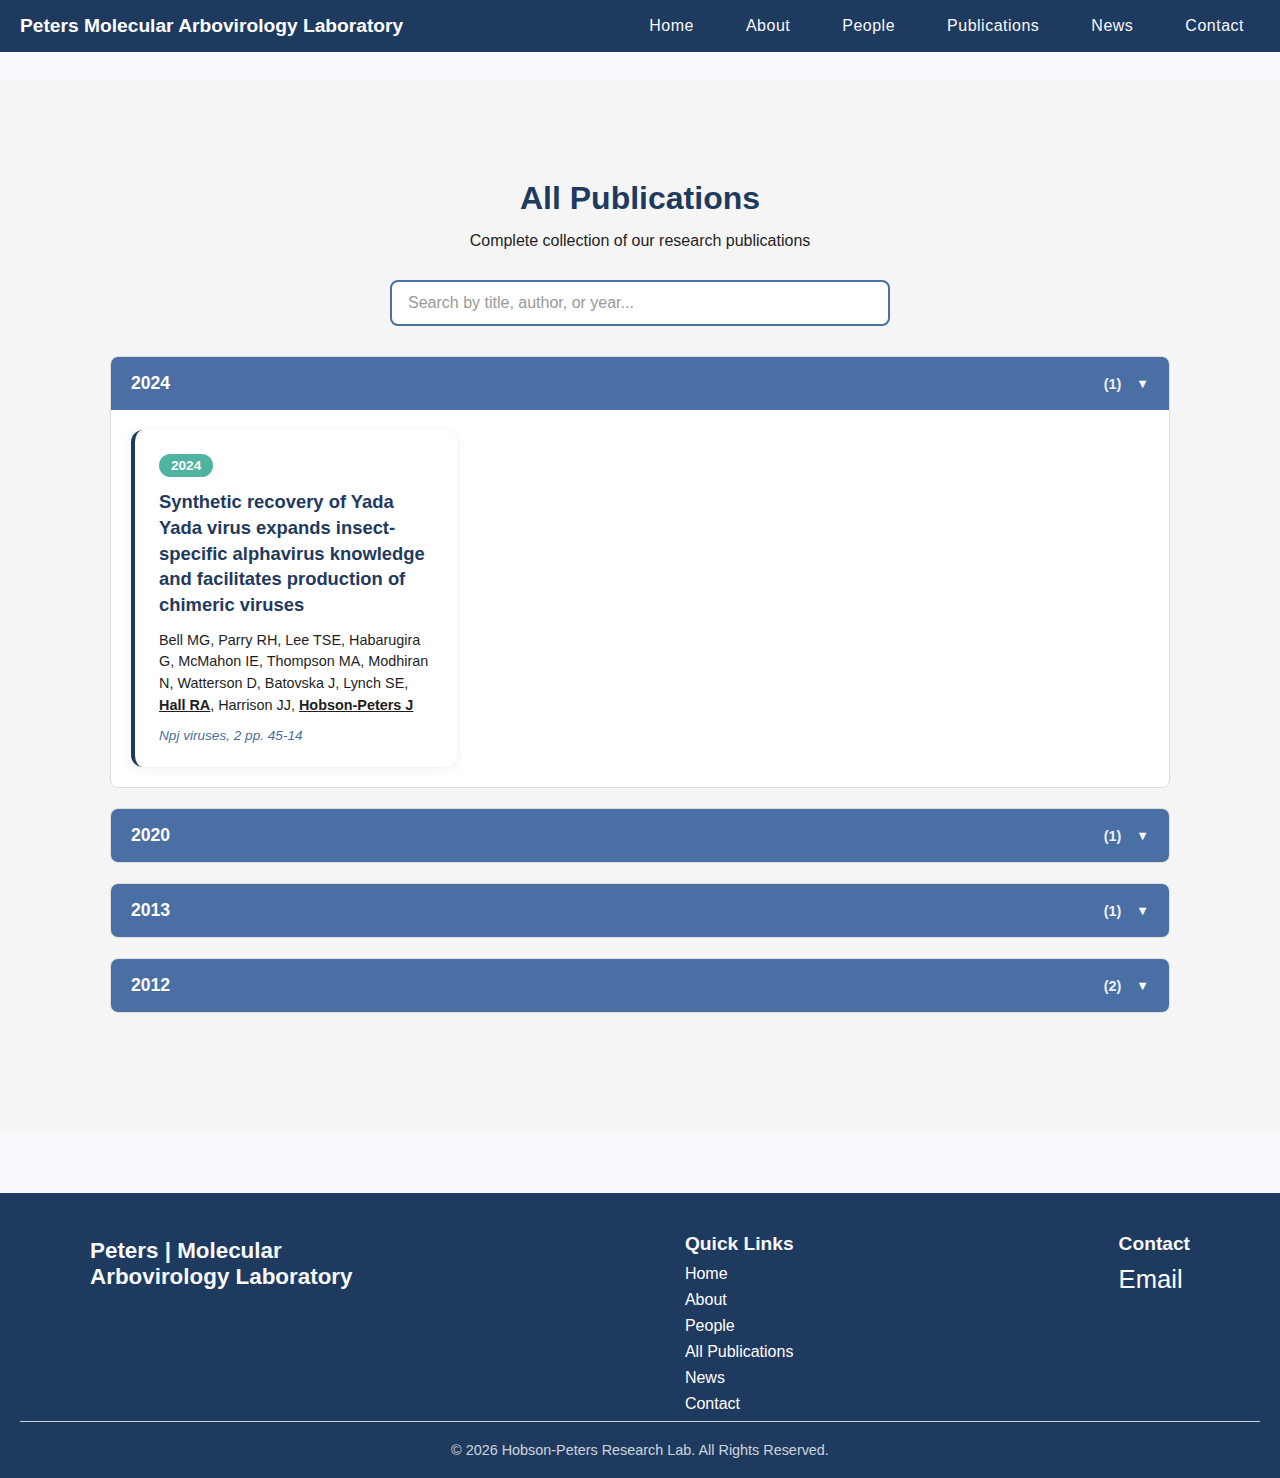
<file: publications.html>
<!DOCTYPE html>
<html lang="en">
<head>
        <meta charset="UTF-8">
        <meta name="google-site-verification" content="14rRodihpX_f2lxidqB9HSsyxkxnOy7YLKw-YCC3zoU" />
        <meta name="viewport" content="width=device-width, initial-scale=1.0">
        <title>All Publications | Peters Molecular Arbovirology Laboratory</title>
        <meta name="description" content="Complete collection of research publications from the Peters Molecular Arbovirology Laboratory, University of Queensland.">
        <meta name="keywords" content="Peters Lab, Publications, Research, University of Queensland, Arbovirology, Mosquito-borne Viruses, Jody Peters, Roy Hall">
        <meta name="author" content="Peters Molecular Arbovirology Laboratory">
        <link rel="canonical" href="https://peterslab-uq.github.io/Lab-Website/publications.html">
        <link rel="stylesheet" href="style.css">

        <!-- Open Graph / Facebook -->
        <meta property="og:type" content="website">
        <meta property="og:url" content="https://peterslab-uq.github.io/Lab-Website/publications.html">
        <meta property="og:title" content="All Publications | Peters Molecular Arbovirology Laboratory">
        <meta property="og:description" content="Complete collection of research publications from the Peters Molecular Arbovirology Laboratory, University of Queensland.">
        <meta property="og:image" content="https://peterslab-uq.github.io/Lab-Website/Images/Jody.jpg">
        <meta property="og:site_name" content="Peters Molecular Arbovirology Laboratory">

        <!-- Twitter -->
        <meta name="twitter:card" content="summary_large_image">
        <meta name="twitter:site" content="@PetersLabUQ">
        <meta name="twitter:title" content="All Publications | Peters Molecular Arbovirology Laboratory">
        <meta name="twitter:description" content="Complete collection of research publications from the Peters Molecular Arbovirology Laboratory, University of Queensland.">
        <meta name="twitter:image" content="https://peterslab-uq.github.io/Lab-Website/Images/Jody.jpg">

        <!-- Structured Data: Organization -->
        <script type="application/ld+json">
        {
            "@context": "https://schema.org",
            "@type": "ResearchOrganization",
            "name": "Peters Molecular Arbovirology Laboratory",
            "url": "https://peterslab-uq.github.io/Lab-Website/",
            "logo": "https://peterslab-uq.github.io/Lab-Website/Images/Jody.jpg",
            "description": "Research group at The University of Queensland specialising in molecular arbovirology, mosquito-borne virus discovery, and development of vaccines and diagnostics.",
            "sameAs": [
                "https://scholar.google.com/citations?user=tLGjItEAAAAJ&hl=en",
                "https://www.linkedin.com/in/jody-peters-hobson-peters-688676191/"
            ],
            "contactPoint": {
                "@type": "ContactPoint",
                "email": "j.hobsonpeters@uq.edu.au",
                "contactType": "Research Enquiries"
            },
            "address": {
                "@type": "PostalAddress",
                "addressLocality": "Brisbane",
                "addressRegion": "QLD",
                "addressCountry": "Australia"
            },
            "parentOrganization": {
                "@type": "Organization",
                "name": "The University of Queensland"
            }
        }
        </script>
</head>

<body>
    <!-- Navigation Bar --> 
<nav class="navbar">
    <div class="nav-left">
        <a href="index.html" class="logo" style="font-family: 'Segoe UI', Tahoma, Geneva, Verdana, sans-serif; text-decoration: none;">Peters Molecular Arbovirology Laboratory</a>
    </div>

    <!-- Hamburger button -->
    <button class="menu-toggle" id="menuToggle">
        <span></span>
        <span></span>
        <span></span>
    </button>

    <!-- Dropdown menu -->
    <ul class="nav-links" id="navLinks">
        <li><a href="index.html" class="nav-item">Home</a></li>
        <li><a href="index.html#about" class="nav-item">About</a></li>
        <li><a href="team.html" class="nav-item">People</a></li>
        <li><a href="publications.html" class="nav-item">Publications</a></li>
        <li><a href="announcements.html" class="nav-item">News</a></li>
        <li><a href="index.html#contact" class="nav-item">Contact</a></li>
    </ul>
</nav>

<!-- Publications Section -->
<section class="publications_section" id="publications">
    <div class="section_container">
        <h2 class="section_title" style="text-align: center; color: var(--primary);">All Publications</h2>
        <p style="text-align: center; margin-bottom: 30px; color: var(--text);">Complete collection of our research publications</p>
        
        <!-- Search Bar -->
        <div class="publications_search">
            <input 
                type="text" 
                id="pubSearch" 
                class="search_input" 
                placeholder="Search by title, author, or year..."
            >
        </div>

        <!-- Publications by Year -->
        <div id="publications-by-year" class="publications_by_year"></div>

        <script>
        let allPublications = [];

        fetch('references.json')
            .then(response => response.json())
            .then(entries => {
                allPublications = entries.sort((a, b) => (b.year || 0) - (a.year || 0));
                renderPublicationsByYear(allPublications);
                
                // Setup search functionality
                const searchInput = document.getElementById('pubSearch');
                searchInput.addEventListener('input', (e) => {
                    const query = e.target.value.toLowerCase();
                    const filtered = allPublications.filter(entry => {
                        const title = (entry.title || '').toLowerCase();
                        const author = (entry.author || '').toLowerCase();
                        const year = (entry.year || '').toLowerCase();
                        return title.includes(query) || author.includes(query) || year.includes(query);
                    });
                    renderPublicationsByYear(filtered);
                });
            })
            .catch(error => {
                document.getElementById('publications-by-year').innerHTML = 
                    '<p style="color: var(--text);">Error loading publications. Please ensure references.json exists.</p>';
            });

        function formatAuthors(authorStr) {
            if (!authorStr) return 'Unknown';
            const authors = authorStr.split(' and ').map(a => a.trim());
            return authors.map(a => {
                const parts = a.split(',').map(p => p.trim());
                if (parts.length < 2) {
                    // No comma format (e.g. "Jody Hobson-Peters")
                    return highlightPIs(a, a);
                }
                const lastName = parts[0];
                const firstNames = parts[1].split(/\s+/);
                const initials = firstNames.map(n => n.charAt(0).toUpperCase()).join('');
                return highlightPIs(`${lastName} ${initials}`, a);
            }).join(', ');
        }

        function highlightPIs(formatted, original) {
            if (original.match(/Hobson-Peters/)) {
                return `<strong><u>${formatted}</u></strong>`;
            }
            if (original.match(/^Hall,\s*Roy/) || original.match(/^Hall,\s*R[\.\s]/)) {
                return `<strong><u>${formatted}</u></strong>`;
            }
            return formatted;
        }

        function renderPublicationsByYear(entries) {
            const container = document.getElementById('publications-by-year');
            
            if (entries.length === 0) {
                container.innerHTML = '<p style="color: var(--text); text-align: center;">No publications found.</p>';
                return;
            }

            // Group publications by year
            const grouped = {};
            entries.forEach(entry => {
                const year = entry.year || 'N/A';
                if (!grouped[year]) {
                    grouped[year] = [];
                }
                grouped[year].push(entry);
            });

            // Create HTML for each year dropdown
            const years = Object.keys(grouped).sort((a, b) => b - a);
            container.innerHTML = years.map((year, index) => {
                const publications = grouped[year];
                return `
                    <div class="year-section">
                        <button class="year-dropdown" onclick="toggleYear(this)">
                            <span class="year-title">${year}</span>
                            <span class="year-count">(${publications.length})</span>
                            <span class="year-toggle">▼</span>
                        </button>
                        <div class="year-content" style="display: ${index === 0 ? 'block' : 'none'};">
                            <div class="publications-grid">
                                ${publications.map(entry => `
                                    <div class="publication_card">
                                        <div class="pub_year">${entry.year || 'N/A'}</div>
                                        <div class="pub_title">${entry.title || 'Untitled'}</div>
                                        <div class="pub_authors">${formatAuthors(entry.author)}</div>
                                        <div class="pub_journal">
                                            ${entry.journal || ''}${entry.journal && entry.volume ? ', ' : ''}${entry.volume || ''}
                                            ${entry.pages ? ` pp. ${entry.pages}` : ''}
                                        </div>
                                        ${entry.doi ? `<div class="pub_doi"><a href="https://doi.org/${entry.doi}" target="_blank">DOI: ${entry.doi}</a></div>` : ''}
                                    </div>
                                `).join('')}
                            </div>
                        </div>
                    </div>
                `;
            }).join('');
        }

        function toggleYear(button) {
            const content = button.nextElementSibling;
            const toggle = button.querySelector('.year-toggle');
            const isVisible = content.style.display === 'block';
            
            content.style.display = isVisible ? 'none' : 'block';
            toggle.style.transform = isVisible ? 'rotate(0deg)' : 'rotate(180deg)';
        }
    </script>
    </div>
</section>

<!-- Footer -->
<footer class="footer">
    <div class="footer_container">
        <!-- Left side: Name -->
        <div class="footer_section footer_brand">
            <h3 class="footer_title">Peters | Molecular Arbovirology Laboratory</h3>
        </div>
        <!-- Middle: Quick Links -->
        <div class="footer_section">
            <h4>Quick Links</h4>
            <ul class="footer_links">
                <li><a href="index.html">Home</a></li>
                <li><a href="index.html#about">About</a></li>
                <li><a href="team.html">People</a></li>
                <li><a href="publications.html">All Publications</a></li>
                <li><a href="announcements.html">News</a></li>
                <li><a href="index.html#contact">Contact</a></li>
            </ul>
        </div>
        <!-- Right: Contact -->
        <div class="footer_section">
            <h4>Contact</h4>
            <div class="footer_socials">
                <a href="mailto:peterslabwebsite@gmail.com" class="social_icon">Email</a>
                <!-- Add more contact/social links as needed -->
            </div>
        </div>
    </div>
    <!-- Bottom Bar -->
    <div class="footer_bottom">
        © 2026 Hobson-Peters Research Lab. All Rights Reserved.
    </div>
</footer>

<script src="script.js"></script>
</body>
</html>
</file>
<file: style.css>
:root {
    --primary: #1F3A5F;
    --secondary: #4A6FA5;
    --accent: #4FB3A2;
    --text: #1E1E1E;
    --background: #F7F9FC;
}

* {
    margin: 0;
    padding: 0;
    box-sizing: border-box;
}

body {
    font-family: 'Segoe UI', Tahoma, Geneva, Verdana, sans-serif;
    background-color: var(--background);
    color: var(--text);
    padding-top: 80px; /* roughly navbar height */
}

/* Navigation Bar Styling */
.navbar {
    background-color: var(--primary);
    overflow: hidden;
    display: flex;
    justify-content: space-between;
    align-items: center;
    padding: 15px 20px;
    color: var(--background);
    position: fixed;    /* stick to top */
    top: 0;
    left: 0;
    width: 100%;
    z-index: 1000;      /* stay above content */
    /* Always visible */
    opacity: 1;
    transform: none;
    transition: none;
}
.navbar.visible {
    /* No effect needed, navbar is always visible */
}



.nav-links {
    list-style: none;
    display: flex;
    margin: 0;
    padding: 0;
}

.nav-links li {
    margin-left: 20px;
}

.nav-item {
    color: var(--background);
    text-decoration: none;
    padding: 14px 16px;
    font-weight: 500;
    letter-spacing: 0.5px;
    transition: color 0.2s, background 0.2s;
}

.nav-item:hover {
    background-color: var(--secondary);
    color: var(--background);
    border-radius: 4px;
}

.navbar {
    opacity: 0;
    transform: translateY(-20px);
    transition: 0.6s ease;
}

.navbar.visible {
    opacity: 1;
    transform: translateY(0);
}


/* Hamburger button – hidden on desktop */
/* Hamburger hidden on desktop */
.menu-toggle {
    display: none;
    background: none;
    border: none;
    cursor: pointer;
    padding: 8px;
    flex-direction: column;
    gap: 4px;
}

.menu-toggle span {
    width: 24px;
    height: 3px;
    background-color: var(--background);
    border-radius: 999px;
    transition: 0.3s ease;
}

/* Open = X icon */
.menu-toggle.active span:nth-child(1) {
    transform: translateY(6px) rotate(45deg);
}
.menu-toggle.active span:nth-child(2) {
    opacity: 0;
}
.menu-toggle.active span:nth-child(3) {
    transform: translateY(-6px) rotate(-45deg);
}

/* Mobile dropdown */
@media (max-width: 768px) {
    .menu-toggle {
        display: flex;
    }

    .nav-links {
        position: absolute;
        top: 70px;
        right: 0;
        width: 100%;
        background: var(--secondary);
        flex-direction: column;

        max-height: 0;
        overflow: hidden;
        opacity: 0;
        pointer-events: none;

        transition: 0.3s ease;
    }

    .nav-links.show {
        max-height: 500px;
        opacity: 1;
        pointer-events: auto;
    }

    .nav-links li {
        padding: 12px 0;
        text-align: center;
    }
}



/* Mobile styles */
@media (max-width: 768px) {
    .navbar {
        padding: 10px 16px;
    }

    .nav-links {
        position: absolute;
        top: 60px;              /* just below navbar */
        right: 0;
        background-color: var(--secondary);
        flex-direction: column;
        width: 100%;

        max-height: 0;
        overflow: hidden;
        opacity: 0;
        pointer-events: none;
        transform: translateY(-10px);
        transition: max-height 0.3s ease, opacity 0.3s ease, transform 0.3s ease;
    }

    .nav-links li {
        margin: 10px 0;
        text-align: center;
    }

    /* Animated dropdown when .show is added */
    .nav-links.show {
        max-height: 500px;      /* enough space for all links */
        opacity: 1;
        pointer-events: auto;
        transform: translateY(0);
    }

    .menu-toggle {
        display: flex;          /* show hamburger on mobile */
    }
}


.logo {
    font-size: 1.2rem;
    font-weight: bold;
    color: white;
    text-decoration: none;
}

.logo-img {
    height: 50px;
    width: auto;
    margin-right: 20px;
}

.nav-left {
    display: flex;
    align-items: center;
}


.logo {
    font-size: 1.2rem;
    font-weight: bold;
    color: white;
}

.logo-img {
    height: 50px;
    width: auto;
    margin-right: 20px;
}

.nav-left {
    display: flex;
    align-items: center;
}

/* Hero Section */
.hero_section {
    background: linear-gradient(rgba(31, 58, 95, 0.6), rgba(31, 58, 95, 0.6)), url('Images/Group.jpg') center/cover no-repeat;
    padding: 120px 0;
    color: white;
}

.section_container {
    max-width: 1000px;
    margin: auto;
    padding: 20px;
}

.hero_container {
    display: flex;
    flex-direction: column;
    align-items: flex-start;
    gap: 20px;
}

.text_section h2 {
    font-size: 2.2rem;
    margin-bottom: 10px;
}

.text_section h3 {
    font-size: 1.5rem;
    margin-bottom: 10px;
}

.text_section p {
    font-size: 1rem;
    max-width: 600px;
    line-height: 1.5;
}

/* Buttons */
.hero_section_button {
    display: flex;
    gap: 15px;
}

.button {
    background-color: var(--accent);
    color: var(--text);
    padding: 12px 24px;
    border: none;
    border-radius: 6px;
    font-size: 1rem;
    font-weight: bold;
    cursor: pointer;
    transition: 0.25s;
}

.button:hover {
    background-color: var(--primary);
    color: var(--background);
}
/* Research Section */
.research_section {
    padding: 60px 20px;
    background-color: #F5F5F5;
    color: var(--text);
}

.publications_section {
    padding: 60px 20px;
    background-color: #F5F5F5;
    color: var(--text);
}

/* Text Colour */
.section_container {
    padding: 40px 20px;
    color: #ffffff;
}

/* Box colour */
.about_container {
    max-width: 900px;
    margin: 0 auto;
    background-color: rgba(0, 0, 0, 0.2);
    padding: 20px 25px;
    border-radius: 8px;
}

.text_section {
    font-size: 1.8rem;
    font-weight: bold;
    margin-bottom: 15px;
}

/* About Section */
.about_us {
    padding: 0;
    color: var(--text);
    background-color: #EBEBEB;
}

.about_layout {
    display: grid;
    grid-template-columns: 1fr 1.2fr;
    min-height: 500px;
}

.about_image_side {
    background-color: transparent;
    display: flex;
    align-items: center;
    justify-content: center;
    overflow: visible;
    min-height: 500px;
    padding: 40px;
    position: relative;
}

.about_image_side iframe {
    width: 100%;
    max-width: 560px;
    aspect-ratio: 16 / 9;
    border-radius: 8px;
    position: relative;
    z-index: 2;
    box-shadow: 15px 15px 0px #D138BF;
}

.about_text_side {
    padding: 60px 60px;
    display: flex;
    flex-direction: column;
    justify-content: center;
    background-color: #f5f5f5;
    background-image: url("Images/AV.png");
    background-size: cover;
    background-position: center;
    background-repeat: no-repeat;
}

.about_label {
    color: #D138BF;
    font-size: 1.1rem;
    font-weight: 700;
    letter-spacing: 3px;
    text-transform: uppercase;
    margin-bottom: 15px;
}

.section_stripe {
    font-size: 1.2rem;
    letter-spacing: -1px;
    color: var(--primary);
    margin: 15px 0;
    font-weight: 300;
    user-select: none;
}

.about_heading {
    font-size: 2.5rem;
    font-weight: 900;
    color: #1a1a1a;
    line-height: 1.2;
    margin: 10px 0 25px 0;
    text-transform: uppercase;
}

.about_body {
    font-size: 1rem;
    line-height: 1.8;
    color: #444;
    margin-bottom: 15px;
}

/* About section responsive */
@media (max-width: 768px) {
    .about_layout {
        grid-template-columns: 1fr;
    }
    
    .about_image_side {
        min-height: 300px;
    }
    
    .about_text_side {
        padding: 40px 20px;
    }
    
    .about_heading {
        font-size: 1.6rem;
    }
}

.section_container {
    max-width: 1100px;
    margin: 0 auto;
}

.about_container {
    display: flex;
    align-items: center;
    gap: 40px;
    flex-wrap: wrap;           /* so it stacks nicely on small screens */
    margin-bottom: 60px;
}

.text_section {
    flex: 1 1 300px;
}

.section_title {
    font-size: 2rem;
    margin-bottom: 15px;
}

.text_section p {
    line-height: 1.6;
}

/* Right-side image */
.image_section {
    flex: 1 1 450px;
    display: flex;
    justify-content: center;
}

.about_img {
    max-width: 450px;
    width: 100%;
    border-radius: 12px;
}

/* Values Grid */
.values_grid {
    display: grid;
    grid-template-columns: repeat(auto-fit, minmax(220px, 1fr));
    gap: 30px;
    margin-top: 40px;
}

/* Values card wrapper for 3D flip perspective */
.values_card_wrapper {
    perspective: 1000px;
    cursor: pointer;
    height: 220px;
}

/* Individual values card with 3D flip */
.values_card {
    width: 100%;
    height: 100%;
    position: relative;
    transition: transform 0.6s cubic-bezier(0.68, -0.55, 0.265, 1.55);
    transform-style: preserve-3d;
}

.values_card_wrapper.flipped .values_card {
    transform: rotateY(180deg);
}

/* Front of values card */
.values_card_front {
    background: linear-gradient(135deg, var(--secondary) 0%, var(--secondary) 100%);
    border: 2px solid rgba(224, 216, 255, 0.4);
    padding: 30px 20px;
    border-radius: 12px;
    width: 100%;
    height: 100%;
    display: flex;
    flex-direction: column;
    justify-content: center;
    align-items: center;
    text-align: center;
    backface-visibility: hidden;
    transition: 0.3s;
    position: absolute;
    top: 0;
    left: 0;
    box-shadow: 0 2px 8px rgba(0, 0, 0, 0.1);
}

.values_card_front h3 {
    font-size: 1.4rem;
    font-weight: bold;
    color: var(--background);
}

.values_card_wrapper:hover .values_card_front {
    background: linear-gradient(135deg, var(--primary) 0%, var(--primary) 100%);
    border-color: rgba(224, 216, 255, 0.6);
    box-shadow: 0 8px 16px rgba(0, 0, 0, 0.15);
    transform: translateY(-5px);
}

/* Back of values card */
.values_card_back {
    background: linear-gradient(135deg, var(--primary) 0%, var(--secondary) 100%);
    border: 2px solid rgba(224, 216, 255, 0.3);
    padding: 30px 20px;
    border-radius: 12px;
    width: 100%;
    height: 100%;
    display: flex;
    flex-direction: column;
    justify-content: center;
    align-items: center;
    text-align: center;
    backface-visibility: hidden;
    transform: rotateY(180deg);
    position: absolute;
    top: 0;
    left: 0;
}

.values_card_back p {
    font-size: 0.95rem;
    line-height: 1.5;
    color: var(--background);
}

/* Research Section */
.research_section {
    padding: 60px 40px;
    color: var(--text);
    background-color: #F7F9FC;
}

.research_section_heading {
    text-align: center;
    font-size: 2.5rem;
    font-weight: 900;
    color: #57A773;
    text-transform: uppercase;
    margin-bottom: 50px;
    letter-spacing: 2px;
}

.research_grid {
    display: grid;
    grid-template-columns: repeat(3, 1fr);
    gap: 30px;
    max-width: 1200px;
    margin: 0 auto;
    width: 100%;
}

.research_card {
    background-color: #fff;
    padding: 40px 30px;
    border-radius: 4px;
    border-left: none;
    box-shadow: none;
    display: flex;
    flex-direction: column;
    align-items: center;
    text-align: center;
    transition: transform 0.2s ease;
}

.research_card:hover {
    transform: translateY(-5px);
}

.research_card h3 {
    color: #1a1a1a;
    margin-bottom: 10px;
    font-size: 1.4rem;
    font-weight: 800;
    text-align: center;
}

.research_card .section_stripe {
    margin: 5px 0 15px 0;
}

.research_card_intro {
    font-size: 0.95rem;
    line-height: 1.6;
    color: #333;
    font-weight: 600;
    margin-bottom: 15px;
    text-align: center;
}

.research_divider {
    width: 60px;
    border: none;
    border-top: 2px solid #ccc;
    margin: 10px auto 15px;
}

.research_card_body {
    font-size: 0.9rem;
    line-height: 1.7;
    color: #555;
    text-align: center;
}

.research_card p {
    line-height: 1.6;
    color: #555;
    text-align: center;
    font-size: 0.9rem;
}

.research_card_image {
    width: 100%;
    height: auto;
    object-fit: contain;
    border-radius: 8px;
    margin-bottom: 20px;
    border: none;
}

.aedes_image {
    max-width: 100%;
    max-height: 200px;
    margin-left: auto;
    margin-right: auto;
    display: block;
}

.attribution {
    font-size: 0.65rem;
    color: #999;
    margin-bottom: 10px;
    margin-top: -10px;
    line-height: 1.3;
}

.attribution a {
    color: var(--primary);
    text-decoration: none;
}

.attribution a:hover {
    text-decoration: underline;
}

.research_card:nth-child(3) .research_card_image {
    width: 100%;
    display: block;
    margin-left: auto;
    margin-right: auto;
}

/* Research Section - Responsive Styles */

/* Large screens - ensure proper spacing */
@media (min-width: 1400px) {
    .research_grid {
        max-width: 1400px;
        gap: 40px;
    }
    
    .research_section {
        padding: 80px 60px;
    }
    
    .research_section_heading {
        font-size: 3rem;
        margin-bottom: 60px;
    }
}

/* Tablet View - 2 columns */
@media (max-width: 1024px) and (min-width: 769px) {
    .research_grid {
        grid-template-columns: repeat(2, 1fr) !important;
        gap: 25px;
        padding: 0 20px;
    }
    
    .research_section {
        padding: 50px 30px;
    }
    
    .research_section_heading {
        font-size: 2.2rem;
        margin-bottom: 40px;
    }
    
    .research_card {
        padding: 30px 25px;
    }
    
    .research_card h3 {
        font-size: 1.3rem;
    }
}

/* Mobile View - 1 column */
@media (max-width: 768px) {
    .research_grid {
        grid-template-columns: 1fr !important;
        gap: 20px;
        padding: 0 10px;
    }
    
    .research_section {
        padding: 40px 15px;
    }
    
    .research_section_heading {
        font-size: 1.6rem;
        margin-bottom: 30px;
        letter-spacing: 1px;
    }
    
    .research_card {
        padding: 30px 20px;
    }
    
    .research_card h3 {
        font-size: 1.2rem;
    }
    
    .research_card_intro {
        font-size: 0.9rem;
    }
    
    .research_card_body {
        font-size: 0.85rem;
    }
    
    .research_card_image {
        margin-bottom: 15px;
    }
}

/* Small Mobile View - Extra adjustments for very small screens */
@media (max-width: 480px) {
    .research_section {
        padding: 30px 10px;
    }
    
    .research_section_heading {
        font-size: 1.4rem;
        margin-bottom: 25px;
    }
    
    .research_card {
        padding: 25px 15px;
    }
    
    .research_card h3 {
        font-size: 1.1rem;
    }
    
    .research_card_intro {
        font-size: 0.85rem;
    }
    
    .research_card_body {
        font-size: 0.8rem;
        line-height: 1.6;
    }
}


/* ISVac Platform Section */
.isvac_section {
    padding: 0;
    background-color: #EBEBEB;
}

.isvac_layout {
    display: grid;
    grid-template-columns: 1.2fr 1fr;
    min-height: 560px;
}

.isvac_text_side {
    padding: 60px 60px;
    display: flex;
    flex-direction: column;
    justify-content: center;
    background-color: #EBEBEB;
}

.isvac_label {
    color: #F87060;
    font-size: 1.1rem;
    font-weight: 700;
    letter-spacing: 3px;
    text-transform: uppercase;
    margin-bottom: 15px;
}

.isvac_heading {
    font-size: 2.5rem;
    font-weight: 900;
    color: #1a1a1a;
    line-height: 1.2;
    margin: 10px 0 25px 0;
    text-transform: uppercase;
}

.isvac_body {
    font-size: 1rem;
    line-height: 1.8;
    color: #555;
    margin-bottom: 15px;
}

.isvac_image_side {
    background-color: transparent;
    display: flex;
    align-items: center;
    justify-content: center;
    overflow: visible;
    min-height: 500px;
    padding: 40px;
    position: relative;
}

.isvac_image_side iframe {
    width: 100%;
    max-width: 480px;
    aspect-ratio: 16 / 9;
    height: auto;
    border-radius: 8px;
    position: relative;
    z-index: 2;
    box-shadow: 15px 15px 0px #F87060;
}

.isvac_diagram {
    display: flex;
    justify-content: center;
    max-width: 600px;
    margin: 0 auto;
    padding: 0 20px 60px;
}

.isvac_img_wrapper {
    text-align: center;
    margin: 20px 0;
}

.isvac_img {
    max-width: 55%;
    height: auto;
    border-radius: 12px;
    box-shadow: 0 4px 12px rgba(0, 0, 0, 0.1);
}

@media (max-width: 768px) {
    .isvac_layout {
        grid-template-columns: 1fr;
    }
    
    .isvac_image_side {
        min-height: 300px;
    }
    
    .isvac_text_side {
        padding: 40px 20px;
    }
    
    .isvac_heading {
        font-size: 1.6rem;
    }
}

/* Mozzie mAbs Section */
.mozzie_mabs_section {
    padding: 0;
    background-color: #F7F9FC;
}

.mozzie_layout {
    display: grid;
    grid-template-columns: 1fr 1.2fr;
    min-height: 500px;
}

.mozzie_image_side {
    background-color: transparent;
    display: flex;
    flex-direction: column;
    align-items: center;
    justify-content: center;
    overflow: visible;
    min-height: 500px;
    padding: 40px;
    position: relative;
    gap: 25px;
}

.mozzie_image_side .mozzie_img {
    max-width: 300px;
    width: 100%;
    border-radius: 12px;
    box-shadow: 15px 15px 0px #0091AD;
    position: relative;
    z-index: 2;
}

.mozzie_text_side {
    padding: 60px 60px;
    display: flex;
    flex-direction: column;
    justify-content: center;
    background-color: #F7F9FC;
}

.mozzie_label {
    color: #0091AD;
    font-size: 1.1rem;
    font-weight: 700;
    letter-spacing: 3px;
    text-transform: uppercase;
    margin-bottom: 15px;
}

.mozzie_heading {
    font-size: 2.5rem;
    font-weight: 900;
    color: #1a1a1a;
    line-height: 1.2;
    margin: 10px 0 25px 0;
    text-transform: uppercase;
}

.mozzie_body {
    font-size: 1rem;
    line-height: 1.8;
    color: #555;
    margin-bottom: 15px;
}

.mozzie_button {
    margin-top: 10px;
}

.mozzie_button .button {
    background-color: var(--primary);
    color: var(--background);
    padding: 12px 28px;
    text-decoration: none;
    border-radius: 8px;
    display: inline-block;
    transition: background-color 0.3s ease;
}

.mozzie_button .button:hover {
    background-color: var(--secondary);
}

@media (max-width: 768px) {
    .mozzie_layout {
        grid-template-columns: 1fr;
    }
    
    .mozzie_image_side {
        min-height: 300px;
    }
    
    .mozzie_text_side {
        padding: 40px 20px;
    }
    
    .mozzie_heading {
        font-size: 1.6rem;
    }
}

/* Team Section */
.team_section {
    padding: 60px 20px;
    color: var(--text);
    background-color: #E0E0E0;
}

.team_section .section_title {
    text-align: center;
    font-size: 2.2rem;
    margin-bottom: 20px;
    color: var(--primary);
}

/* Sub-headings: T3, Officers, General Executives */
.team_group_title {
    margin-top: 35px;
    margin-bottom: 15px;
    font-size: 1.5rem;
    text-align: center;
    color: var(--primary);
}

/* ===================== PI SECTION (Combined wrapper) ===================== */
.pi-section {
    position: relative;
    width: 100%;
    background-color: var(--background);
    padding: 60px 20px 50px;
    overflow: hidden;
}

.pi-section .about-bg-deco {
    position: absolute;
    top: 0;
    right: 0;
    width: 40%;
    height: 100%;
    background: linear-gradient(
        135deg,
        rgba(87, 167, 115, 0.02) 0%,
        rgba(79, 179, 162, 0.02) 100%
    );
    clip-path: polygon(30% 0%, 100% 0%, 100% 100%, 0% 100%);
    z-index: 0;
}

.pi-section-title {
    text-align: center;
    font-size: 2.2rem;
    color: var(--primary);
    margin-bottom: 40px;
    position: relative;
    z-index: 1;
}

.pi-divider {
    text-align: center;
    color: var(--accent);
    font-size: 0.85rem;
    font-weight: 600;
    letter-spacing: 1px;
    margin: 20px 0;
    opacity: 0.6;
    position: relative;
    z-index: 1;
}

.pi-divider-orange {
    color: #F87060;
}

/* ===================== ABOUT SECTION (PI Profiles) ===================== */
.about {
    position: relative;
    padding: 30px 0;
    background-color: transparent;
    margin-bottom: 0;
    overflow: visible;
}

.about-bg-deco {
    position: absolute;
    top: 0;
    right: 0;
    width: 40%;
    height: 100%;
    background: linear-gradient(
        135deg,
        rgba(87, 167, 115, 0.02) 0%,
        rgba(79, 179, 162, 0.02) 100%
    );
    clip-path: polygon(30% 0%, 100% 0%, 100% 100%, 0% 100%);
    z-index: 0;
}

.about-container {
    max-width: 1200px;
    margin: 0 auto;
    display: grid;
    grid-template-columns: 380px 1fr;
    gap: 60px;
    align-items: start;
    position: relative;
    z-index: 1;
}

/* Reverse layout with same-size photo */
.about-reverse .about-container {
    grid-template-columns: 1fr 380px;
}

/* ===== Photo Column ===== */
.about-photo-wrapper {
    position: relative;
    width: 100%;
}

.about-photo-border {
    position: absolute;
    top: -12px;
    left: -12px;
    width: 100%;
    height: 100%;
    border: 3px solid var(--accent);
    border-radius: 12px;
    z-index: 0;
}

.about-photo {
    position: relative;
    width: 100%;
    height: auto;
    border-radius: 12px;
    box-shadow: 0 8px 24px rgba(0, 0, 0, 0.15);
    display: block;
    z-index: 1;
}

.btn {
    display: inline-block;
    padding: 14px 28px;
    font-size: 0.95rem;
    font-weight: 600;
    text-decoration: none;
    border-radius: 6px;
    transition: all 0.3s ease;
    text-align: center;
    border: 2px solid transparent;
    cursor: pointer;
    margin-top: 20px;
}

.btn-dark {
    background-color: var(--primary);
    color: var(--background);
    border-color: var(--primary);
}

.btn-dark:hover {
    background-color: var(--secondary);
    border-color: var(--secondary);
    transform: translateY(-2px);
    box-shadow: 0 4px 12px rgba(0, 0, 0, 0.2);
}

.btn-cv {
    width: 100%;
}

/* ===== Text Column ===== */
.about-text {
    padding-top: 10px;
}

.about-text p.about-label {
    color: var(--accent);
    font-size: 0.95rem;
    font-weight: 700;
    letter-spacing: 2px;
    text-transform: uppercase;
    margin-bottom: 8px;
}

.hash-separator {
    color: var(--accent);
    font-size: 0.9rem;
    font-weight: 600;
    letter-spacing: 1px;
    margin: 12px 0;
    opacity: 0.7;
}

.about-name {
    font-size: 2.2rem;
    font-weight: 900;
    color: var(--primary);
    margin: 15px 0 8px 0;
    line-height: 1.2;
}

.about-title {
    font-size: 1.1rem;
    color: #555;
    margin: 10px 0 15px 0;
}

.about-title em {
    font-style: italic;
    color: #666;
}

.about-text p {
    font-size: 1rem;
    line-height: 1.8;
    color: #444;
    margin-bottom: 16px;
}

.about-bold {
    font-weight: 600;
    color: #333;
}

.about-bottom-stripe {
    display: none; /* replaced by .pi-divider in combined section */
}

/* Orange theme for Roy's section */
.about-reverse .about-text p.about-label {
    color: #F87060;
}

.about-reverse .hash-separator {
    color: #F87060;
}

.about-reverse .about-photo-border {
    border-color: #F87060;
}

.about-reverse .about-bottom-stripe {
    color: #F87060;
}

.about-reverse .about-bg-deco {
    background: linear-gradient(
        135deg,
        rgba(248, 112, 96, 0.02) 0%,
        rgba(255, 140, 100, 0.02) 100%
    );
}

/* Scroll reveal animations */
.scroll-reveal-left {
    opacity: 0;
    transform: translateX(-30px);
    animation: slideInLeft 0.8s ease forwards;
}

.scroll-reveal-right {
    opacity: 0;
    transform: translateX(30px);
    animation: slideInRight 0.8s ease forwards 0.2s;
}

@keyframes slideInLeft {
    to {
        opacity: 1;
        transform: translateX(0);
    }
}

@keyframes slideInRight {
    to {
        opacity: 1;
        transform: translateX(0);
    }
}

/* About / PI Section - Responsive */
@media (max-width: 1024px) {
    .pi-section {
        padding: 50px 20px 40px;
    }

    .about-container {
        grid-template-columns: 320px 1fr;
        gap: 40px;
    }
    
    .about-reverse .about-container {
        grid-template-columns: 1fr 320px;
    }
    
    .about-name {
        font-size: 1.9rem;
    }
}

@media (max-width: 768px) {
    .pi-section {
        padding: 40px 15px 30px;
    }

    .pi-section-title {
        font-size: 1.8rem;
        margin-bottom: 25px;
    }

    .about {
        padding: 20px 0;
    }
    
    .about-container {
        grid-template-columns: 1fr;
        gap: 30px;
    }
    
    .about-photo-wrapper {
        max-width: 400px;
        margin: 0 auto;
    }
    
    .about-name {
        font-size: 1.7rem;
    }
    
    .about-title {
        font-size: 1rem;
    }
    
    .about-text p {
        font-size: 0.95rem;
    }
    
    .btn-cv {
        width: 100%;
    }

    /* About (PI profiles) reverse layout stacks on mobile */
    .about-reverse .about-container {
        grid-template-columns: 1fr;
    }

    .about-reverse .about-photo-wrapper {
        max-width: 280px;
        margin: 0 auto;
        order: -1;
    }
}

@media (max-width: 480px) {
    .pi-section {
        padding: 30px 10px 20px;
    }

    .pi-section-title {
        font-size: 1.5rem;
    }

    .about {
        padding: 15px 0;
    }
    
    .about-name {
        font-size: 1.5rem;
    }
    
    .about-title {
        font-size: 0.95rem;
    }
    
    .about-text p {
        font-size: 0.9rem;
        line-height: 1.7;
    }
}

/* ===================== END ABOUT SECTION ===================== */

/* Grid layout for team cards */
.team_grid {
    display: grid;
    grid-template-columns: repeat(auto-fit, minmax(230px, 1fr));
    gap: 24px;
    justify-items: center;   /* centers cards in each column */
    align-items: stretch;
    margin-bottom: 10px;
}

/* Team card wrapper for 3D flip perspective */
.team_card_wrapper {
    perspective: 1000px;
    cursor: pointer;
    width: 100%;
    max-width: 280px;
    height: 360px;
}

/* Individual team card with 3D flip */
.team_card {
    width: 100%;
    height: 100%;
    position: relative;
    transition: transform 0.6s cubic-bezier(0.68, -0.55, 0.265, 1.55);
    transform-style: preserve-3d;
}

.team_card_wrapper.flipped .team_card {
    transform: rotateY(180deg);
}

/* Front of team card */
.team_card_front {
    background-color: #f0f0f0;
    border-radius: 16px;
    padding: 20px 18px;
    display: flex;
    flex-direction: column;
    align-items: center;
    text-align: center;
    border-left: 4px solid var(--primary);
    box-shadow: 0 2px 8px rgba(0, 0, 0, 0.1);
    backface-visibility: hidden;
    position: absolute;
    top: 0;
    left: 0;
    width: 100%;
    height: 100%;
}

.team_card_front:hover {
    transform: translateY(-4px);
    box-shadow: 0 14px 28px rgba(0, 0, 0, 0.35);
}

/* Back of team card */
.team_card_back {
    background: linear-gradient(135deg, var(--primary) 0%, var(--secondary) 100%);
    border-radius: 16px;
    padding: 20px 18px;
    display: flex;
    flex-direction: column;
    justify-content: flex-start;
    align-items: center;
    text-align: center;
    box-shadow: 0 2px 8px rgba(0, 0, 0, 0.1);
    backface-visibility: hidden;
    transform: rotateY(180deg);
    position: absolute;
    top: 0;
    left: 0;
    width: 100%;
    height: 100%;
    overflow: hidden;
}

.team_card_back .team_bio {
    color: var(--background);
    font-size: 0.8rem;
    line-height: 1.5;
    opacity: 1;
    overflow-y: auto;
    max-height: 100%;
    padding-right: 8px;
}

.team_card_back .team_bio::-webkit-scrollbar {
    width: 6px;
}

.team_card_back .team_bio::-webkit-scrollbar-track {
    background: rgba(255, 255, 255, 0.1);
    border-radius: 10px;
}

.team_card_back .team_bio::-webkit-scrollbar-thumb {
    background: rgba(255, 255, 255, 0.3);
    border-radius: 10px;
}

.team_card_back .team_bio::-webkit-scrollbar-thumb:hover {
    background: rgba(255, 255, 255, 0.5);
}

/* Team photo */
.team_photo {
    width: 120px;
    height: 120px;
    border-radius: 50%;
    object-fit: cover;
    margin-bottom: 12px;
    border: 3px solid rgba(255, 255, 255, 0.7);
}

/* Name + role */
.team_name {
    font-size: 1.2rem;
    font-weight: bold;
    margin-bottom: 4px;
    color: var(--primary);
}

.team_role {
    font-size: 0.95rem;
    font-weight: 600;
    color: var(--secondary);
    margin-bottom: 8px;
}

.team_affiliation {
    font-size: 0.85rem;
    color: var(--secondary);
    opacity: 0.8;
    margin-bottom: 8px;
}

/* Social links on team cards */
.team_social_links {
    display: flex;
    gap: 12px;
    margin-top: auto;
    padding-top: 8px;
}

.team_social_links a {
    display: inline-flex;
    align-items: center;
    justify-content: center;
    width: 32px;
    height: 32px;
    border-radius: 50%;
    background-color: var(--primary);
    color: #fff;
    font-size: 16px;
    text-decoration: none;
    transition: all 0.3s ease;
}

.team_social_links a:hover {
    background-color: var(--accent);
    transform: translateY(-2px);
    box-shadow: 0 4px 8px rgba(0, 0, 0, 0.2);
}

.about-reverse .team_social_links a:hover {
    background-color: #F87060;
}

/* Social links under PI photos */
.about-photo-column {
    display: flex;
    flex-direction: column;
}

.about-social-links {
    justify-content: center;
    margin-top: 25px;
    position: relative;
    z-index: 2;
}

/* Bio text */
.team_bio {
    font-size: 0.9rem;
    line-height: 1.5;
    opacity: 0.9;
    color: var(--secondary);
}

/* Mobile tweaks */
@media (max-width: 768px) {
    .team_section {
        padding: 40px 10px;
    }

    .team_section .section_title {
        font-size: 1.8rem;
        margin-bottom: 15px;
    }

    .team_group_title {
        margin-top: 28px;
        margin-bottom: 12px;
        font-size: 1.3rem;
    }

    .team_grid {
        grid-template-columns: repeat(auto-fit, minmax(200px, 1fr));
        gap: 16px;
    }

    .team_card_wrapper {
        max-width: 260px;
        height: 340px;
    }

    .team_card {
        max-width: 320px;
    }

    .team_photo {
        width: 100px;
        height: 100px;
    }

    .team_name {
        font-size: 1.05rem;
    }

    .team_role {
        font-size: 0.85rem;
    }

    .team_card_back .team_bio {
        font-size: 0.75rem;
        line-height: 1.4;
    }

    /* Alumni section */
    .alumni_section {
        padding: 40px 10px;
    }

    .alumni_section .section_title {
        font-size: 1.8rem;
    }

    .alumni_section .section_subtitle {
        font-size: 0.95rem;
        margin-bottom: 25px;
        padding: 0 10px;
    }

    .alumni_carousel_container {
        gap: 8px;
    }

    .alumni_scroll_btn {
        width: 36px;
        height: 36px;
        font-size: 18px;
    }

    .alumni_card {
        flex: 0 0 240px;
        min-width: 240px;
        width: 240px;
        height: 200px;
        padding: 12px 10px;
    }

    .alumni_card:has(.alumni_photo) {
        padding-right: 85px;
    }

    .alumni_name {
        font-size: 1rem;
    }

    .alumni_years {
        font-size: 0.8rem;
    }

    .alumni_role {
        font-size: 0.75rem;
    }

    .alumni_photo {
        width: 75px;
        height: 75px;
    }
}

@media (max-width: 480px) {
    .team_section {
        padding: 30px 8px;
    }

    .team_section .section_title {
        font-size: 1.5rem;
    }

    .team_group_title {
        font-size: 1.15rem;
        margin-top: 20px;
    }

    .team_grid {
        grid-template-columns: 1fr;
        gap: 14px;
    }

    .team_card_wrapper {
        max-width: 100%;
        height: 320px;
    }

    .team_photo {
        width: 85px;
        height: 85px;
    }

    .team_name {
        font-size: 1rem;
    }

    .team_role {
        font-size: 0.8rem;
    }

    /* Alumni section - small mobile */
    .alumni_section .section_title {
        font-size: 1.5rem;
    }

    .alumni_section .section_subtitle {
        font-size: 0.85rem;
    }

    .alumni_carousel_container {
        gap: 5px;
    }

    .alumni_scroll_btn {
        width: 30px;
        height: 30px;
        font-size: 14px;
    }

    .alumni_card {
        flex: 0 0 210px;
        min-width: 210px;
        width: 210px;
        height: 190px;
        padding: 10px 8px;
    }

    .alumni_card:has(.alumni_photo) {
        padding-right: 75px;
    }

    .alumni_name {
        font-size: 0.9rem;
    }

    .alumni_years {
        font-size: 0.75rem;
        margin-bottom: 4px;
    }

    .alumni_role {
        font-size: 0.7rem;
    }

    .alumni_photo {
        width: 60px;
        height: 60px;
    }
}


/* Sponsor Section */
.sponsor_section {
    padding: 60px 20px;
    color: #1e293b;
    background-color: #F5F5F5;
}

.sponsor_section .section_title {
    text-align: center;
    font-size: 2.2rem;
    margin-bottom: 20px;
}

.sponsor_description {
    text-align: center;
    max-width: 800px;
    margin: 0 auto 40px;
    font-size: 1.05rem;
    line-height: 1.6;
}

/* Sponsor Grid */
.sponsor_grid {
    display: grid;
    grid-template-columns: repeat(auto-fit, minmax(180px, 1fr));
    gap: 35px;
    align-items: center;
    justify-items: center;
}

/* Sponsor card wrapper for 3D flip perspective */
.sponsor_card_wrapper {
    width: 100%;
    max-width: 200px;
    perspective: 1000px;
    cursor: pointer;
    height: 250px;
}

/* Individual sponsor card with 3D flip */
.sponsor_card {
    width: 100%;
    height: 100%;
    position: relative;
    transition: transform 0.6s cubic-bezier(0.68, -0.55, 0.265, 1.55);
    transform-style: preserve-3d;
}

.sponsor_card_wrapper.flipped .sponsor_card {
    transform: rotateY(180deg);
}

/* Front of card (logo) */
.sponsor_card_front {
    background-color: #f0f0f0;
    padding: 20px 15px;
    border-radius: 12px;
    width: 100%;
    height: 100%;
    display: flex;
    justify-content: center;
    align-items: center;
    backface-visibility: hidden;
    transition: 0.3s;
    position: absolute;
    top: 0;
    left: 0;
    box-shadow: 0 2px 8px rgba(0, 0, 0, 0.08);
}

.sponsor_card_wrapper:hover .sponsor_card_front {
    background-color: #e8e0eb;
    box-shadow: 0 8px 16px rgba(0, 0, 0, 0.15);
    transform: translateY(-5px);
}

/* Back of card (info) */
.sponsor_card_back {
    background: linear-gradient(135deg, var(--primary) 0%, var(--secondary) 100%);
    border: 1px solid rgba(224, 216, 255, 0.4);
    padding: 20px 15px;
    border-radius: 12px;
    width: 100%;
    height: 100%;
    display: flex;
    flex-direction: column;
    justify-content: center;
    align-items: center;
    text-align: center;
    backface-visibility: hidden;
    transform: rotateY(180deg);
    position: absolute;
    top: 0;
    left: 0;
}

.sponsor_card_back h3 {
    font-size: 1.1rem;
    font-weight: bold;
    margin-bottom: 10px;
    color: var(--background);
}

.sponsor_card_back p {
    font-size: 0.85rem;
    line-height: 1.4;
    color: rgba(247, 249, 252, 0.9);
}

/* Sponsor logos */
.sponsor_logo {
    max-width: 150px;
    width: 100%;
    height: auto;
    object-fit: contain;
}

/* Contact Section */
.contact_section {
    padding: 60px 20px;
    color: var(--text);
    background-color: #EBEBEB;
}

.contact_section .section_title {
    text-align: center;
    font-size: 2.2rem;
    margin-bottom: 20px;
    color: #5a5a5a;
}

.contact_description {
    text-align: center;
    max-width: 800px;
    margin: 0 auto 40px;
    font-size: 1.05rem;
    line-height: 1.6;
    color: #5a5a5a;
}

/* Grid layout */
.contact_grid {
    display: grid;
    grid-template-columns: repeat(auto-fit, minmax(320px, 1fr));
    gap: 40px;
    align-items: start;
}

/* Contact info text */
.contact_info h3 {
    font-size: 1.4rem;
    margin-bottom: 10px;
    color: #5a5a5a;
}

.contact_info p {
    margin-bottom: 12px;
    font-size: 1rem;
    line-height: 1.5;
    color: #5a5a5a;
}

/* Contact form */
.contact_form {
    background-color: rgba(255, 255, 255, 0.15);
    padding: 25px;
    border-radius: 12px;
    display: flex;
    flex-direction: column;
    gap: 15px;
}

.form_group input,
.form_group textarea {
    width: 100%;
    padding: 12px 14px;
    border-radius: 6px;
    border: none;
    font-size: 1rem;
}

.contact_button {
    background-color: var(--primary);
    color: var(--background);
    padding: 12px 20px;
    border: none;
    border-radius: 6px;
    font-size: 1.05rem;
    font-weight: bold;
    cursor: pointer;
    transition: 0.25s;
}

.contact_button:hover {
    background-color: var(--secondary);
}

/* Scroll Reveal */
.reveal {
    opacity: 0;
    transform: translateY(40px);
    transition: 0.8s ease;
}

.reveal.visible {
    opacity: 1;
    transform: translateY(0);
}

.slider-container {
    display: flex;
    align-items: center;
    gap: 20px;
}

.slide {
    display: flex;
    gap: 10px;
    overflow: hidden;
}

.item {
    min-width: 200px;
    padding: 20px;
    background: white;
    border-radius: 10px;
}

.gallery_slider {
    position: relative;      /* required so buttons position ON TOP */
    max-width: 900px;
    margin: 0 auto;
    overflow: hidden;
}

.slide {
    display: flex;
    transition: transform 0.4s ease;
}

.item {
    min-width: 100%;
    flex-shrink: 0;
}

.item img {
    width: 100%;
    height: auto;
    border-radius: 12px;
}

/* Prev / Next Buttons */
.gallery_btn {
    position: absolute;               /* put ON TOP of images */
    top: 50%;
    transform: translateY(-50%);
    z-index: 10;                      /* sit above the images */
    background: rgba(0,0,0,0.4);
    border: none;
    padding: 10px 14px;
    border-radius: 50%;
    color: white;
    cursor: pointer;
    font-size: 1.4rem;
}

.gallery_btn.prev {
    left: 10px;
}

.gallery_btn.next {
    right: 10px;
}

.gallery_btn:hover {
    background: rgba(0,0,0,0.6);
}

/* Gallery Items */
.item {
    min-width: 100%;
    flex-shrink: 0;
    display: flex;
    justify-content: center;
    align-items: center;
    height: 350px; /* adjust height of the gallery frame */
    overflow: hidden;
    border-radius: 12px;
}

/* Scale Images Inside the Frame */
.item img {
    width: 100%;
    height: 100%;
    object-fit: cover;   /* fill the box neatly */
    border-radius: 12px;
}

/* Footer */
.footer {
    background-color: var(--primary);
    color: var(--background);
    padding: 40px 20px 20px;
    margin-top: 60px;
}

.footer_container {
    display: flex;
    justify-content: space-between;
    flex-wrap: wrap;
    max-width: 1100px;
    margin: 0 auto;
    gap: 40px;
}

/* Footer Sections */
.footer_section h4 {
    font-size: 1.2rem;
    margin-bottom: 10px;
}

.footer_links {
    list-style: none;
    padding: 0;
}

.footer_links li {
    margin-bottom: 8px;
}

.footer_links a {
    color: #ffffff;
    text-decoration: none;
    transition: 0.3s;
}

.footer_links a:hover {
    color: var(--accent);
}

/* Brand Area */
.footer_brand {
    max-width: 270px;
}

.footer_logo {
    width: 60px;
    height: auto;
    border-radius: 8px;
    margin-bottom: 10px;
}

.footer_title {
    margin: 5px 0;
    font-size: 1.4rem;
}

.footer_subtext {
    font-size: 0.9rem;
    opacity: 0.8;
}

/* Social Icons */
.footer_socials {
    display: flex;
    gap: 15px;
    margin-bottom: 10px;
}

.social_icon {
    font-size: 1.6rem;
    text-decoration: none;
    color: #ffffff;
    transition: 0.3s;
}

.social_icon:hover {
    color: var(--accent);
}

/* Footer Bottom Bar */
.footer_bottom {
    text-align: center;
    padding-top: 20px;
    font-size: 0.9rem;
    opacity: 0.8;
    border-top: 1px solid var(--background);
}

/* Mobile Responsive */
@media (max-width: 768px) {
    .footer_container {
        flex-direction: column;
        text-align: center;
        align-items: center;
    }
}

.social_img {
    width: 28px;
    height: 28px;
    object-fit: contain;
    margin: 0 4px;   /* reduced from 8px → closer icons */
    transition: 0.3s;
}

.social_img:hover {
    transform: scale(1.15);
    opacity: 0.8;
}

/* =========================
   CONTACT SECTION
   ========================= */

.contact_section {
    padding: 60px 20px;
    color: #762d78;
    background-color: #EBEBEB;
}

.contact_section .section_title {
    text-align: center;
    font-size: 2.2rem;
    margin-bottom: 15px;
    color: var(--text);
}

.contact_text {
    text-align: center;
    max-width: 700px;
    margin: 0 auto 30px;
    opacity: 0.9;
    font-size: 1.05rem;
    color: var(--text);
}

/* Form styling */
.contact_form {
    max-width: 600px;
    margin: 0 auto;
    display: flex;
    flex-direction: column;
    gap: 18px;
}

.input_group {
    display: flex;
    flex-direction: column;
}

.input_group label {
    font-weight: 600;
    margin-bottom: 6px;
    color: var(--text);
}

.input_group input,
.input_group textarea {
    padding: 12px 14px;
    border-radius: 8px;
    border: none;
    background-color: #ffffffdd;
    font-size: 1rem;
}

.input_group input:focus,
.input_group textarea:focus {
    outline: 2px solid var(--secondary);
}

/* Submit button */
.submit_button {
    background-color: var(--primary);
    color: var(--background);
    width: fit-content;
    margin: 10px auto 0;
    padding: 12px 26px;
    border-radius: 10px;
    font-size: 1.1rem;
    font-weight: bold;
    cursor: pointer;
    transition: 0.3s;
}

.submit_button:hover {
    background-color: var(--secondary);
    transform: translateY(-2px);
}

/* Mobile adjustments */
@media (max-width: 768px) {
    .contact_form {
        width: 90%;
    }
}

/* Publication Search Bar */
.publications_search {
    margin-bottom: 30px;
    display: flex;
    justify-content: center;
}

.search_input {
    width: 100%;
    max-width: 500px;
    padding: 12px 16px;
    font-size: 1rem;
    border: 2px solid var(--secondary);
    border-radius: 8px;
    background-color: white;
    color: var(--text);
    transition: border-color 0.3s ease, box-shadow 0.3s ease;
}

.search_input:focus {
    outline: none;
    border-color: var(--accent);
    box-shadow: 0 0 8px rgba(79, 179, 162, 0.3);
}

.search_input::placeholder {
    color: #999;
}

/* Publications Grid */
.articles_grid {
    display: grid;
    grid-template-columns: repeat(auto-fill, minmax(320px, 1fr));
    gap: 24px;
    margin-top: 20px;
}

/* Publication Card */
.publication_card {
    background: white;
    border-radius: 12px;
    padding: 24px;
    box-shadow: 0 2px 12px rgba(31, 58, 95, 0.08);
    transition: all 0.3s cubic-bezier(0.68, -0.55, 0.265, 1.55);
    border-left: 4px solid var(--primary);
    display: flex;
    flex-direction: column;
    gap: 12px;
}

.publication_card:hover {
    box-shadow: 0 12px 24px rgba(31, 58, 95, 0.15);
    transform: translateY(-8px);
}

.pub_year {
    display: inline-block;
    background-color: var(--accent);
    color: white;
    padding: 4px 12px;
    border-radius: 20px;
    font-size: 0.85rem;
    font-weight: bold;
    width: fit-content;
}

.pub_title {
    font-size: 1.15rem;
    font-weight: 600;
    color: var(--primary);
    line-height: 1.4;
}

.pub_authors {
    font-size: 0.9rem;
    color: var(--text);
    line-height: 1.5;
}

.pub_journal {
    font-size: 0.85rem;
    color: var(--secondary);
    font-style: italic;
}

.pub_doi {
    font-size: 0.85rem;
    margin-top: 8px;
    padding-top: 12px;
    border-top: 1px solid #eee;
}

.pub_doi a {
    color: var(--primary);
    text-decoration: none;
    word-break: break-all;
    transition: color 0.3s ease;
}

.pub_doi a:hover {
    color: var(--accent);
    text-decoration: underline;
}

@media (max-width: 768px) {
    .articles_grid {
        grid-template-columns: 1fr;
    }
    
    .search_input {
        font-size: 16px; /* Prevents zoom on mobile */
    }
}

/* Ensure mobile dropdown is positioned above content and appears below navbar */
@media (max-width: 768px) {
    .nav-links {
        top: 100% !important;
        left: 0 !important;
        z-index: 1001 !important;
        width: 100% !important;
    }
    /* Allow the absolutely-positioned dropdown to extend outside the navbar */
    .navbar {
        overflow: visible !important;
    }
}

/* Year-based Publications Dropdown */
.publications_by_year {
    margin-top: 30px;
}

.year-section {
    margin-bottom: 20px;
    border: 1px solid #ddd;
    border-radius: 8px;
    overflow: hidden;
    background-color: white;
}

.year-dropdown {
    width: 100%;
    padding: 16px 20px;
    background-color: var(--secondary);
    color: white;
    border: none;
    cursor: pointer;
    display: flex;
    justify-content: space-between;
    align-items: center;
    font-size: 1.1rem;
    font-weight: 600;
    transition: background-color 0.3s ease;
}

.year-dropdown:hover {
    background-color: var(--primary);
}

.year-title {
    flex-grow: 1;
    text-align: left;
}

.year-count {
    margin-left: 10px;
    font-size: 0.9rem;
    opacity: 0.9;
}

.year-toggle {
    margin-left: 15px;
    font-size: 0.8rem;
    transition: transform 0.3s ease;
}

.year-content {
    padding: 20px;
    display: none;
}

.publications-grid {
    display: grid;
    grid-template-columns: repeat(auto-fill, minmax(300px, 1fr));
    gap: 20px;
}
/* Visiting Scientists Section */
.visiting_section {
    padding: 60px 20px;
    background-color: #f5f5f5;
}

.visiting_section .section_title {
    color: var(--primary);
    text-align: center;
}

.visiting_grid {
    display: grid;
    grid-template-columns: repeat(auto-fit, minmax(280px, 1fr));
    gap: 30px;
    margin-top: 40px;
}

.visiting_card {
    background-color: white;
    padding: 25px;
    border-radius: 10px;
    box-shadow: 0 2px 8px rgba(0, 0, 0, 0.1);
    text-align: center;
    transition: transform 0.3s ease, box-shadow 0.3s ease;
}

.visiting_card:hover {
    transform: translateY(-5px);
    box-shadow: 0 8px 16px rgba(0, 0, 0, 0.15);
}

.visiting_name {
    color: var(--primary);
    font-size: 1.1rem;
    margin-bottom: 8px;
}

.visiting_affiliation {
    color: var(--secondary);
    font-size: 0.95rem;
    margin-bottom: 5px;
}

.visiting_dates {
    color: #888;
    font-size: 0.9rem;
}

/* Alumni Section */
.alumni_section {
    padding: 60px 20px;
    color: var(--text);
    background-color: #EBEBEB;
}

.alumni_section .section_title {
    text-align: center;
    font-size: 2.2rem;
    margin-bottom: 20px;
    color: var(--primary);
}

.alumni_section .section_subtitle {
    text-align: center;
    font-size: 1.1rem;
    color: var(--secondary);
    margin-bottom: 40px;
}

.alumni_carousel_container {
    display: flex;
    align-items: center;
    gap: 15px;
    margin: 0 auto;
}

.alumni_grid {
    display: flex;
    flex-wrap: nowrap;
    gap: 30px;
    overflow-x: hidden;
    padding-bottom: 15px;
    margin: 0;
    flex: 1;
}

.alumni_scroll_btn {
    background-color: var(--accent);
    color: white;
    border: none;
    width: 45px;
    height: 45px;
    border-radius: 50%;
    font-size: 24px;
    cursor: pointer;
    display: flex;
    align-items: center;
    justify-content: center;
    flex-shrink: 0;
    transition: all 0.4s cubic-bezier(0.4, 0, 0.2, 1);
}

.alumni_scroll_btn:hover {
    background-color: var(--primary);
    transform: scale(1.1);
}

.alumni_scroll_prev {
    order: -1;
}

.alumni_card {
    background: white;
    padding: 0 0 20px 0;
    border-radius: 16px;
    border: none;
    border-top: 5px solid var(--accent);
    box-shadow: 0 4px 18px rgba(31, 58, 95, 0.10);
    transition: transform 0.35s cubic-bezier(0.4, 0, 0.2, 1), box-shadow 0.35s cubic-bezier(0.4, 0, 0.2, 1);
    flex: 0 0 240px;
    min-width: 240px;
    width: 240px;
    height: auto;
    min-height: 300px;
    max-height: 380px;
    overflow-y: auto;
    display: flex;
    flex-direction: column;
    align-items: center;
    justify-content: flex-start;
    position: relative;
    text-align: center;
}

/* No extra padding needed for cards with photos */
.alumni_card:has(.alumni_photo) {
    padding-top: 0;
}

.alumni_card:hover {
    transform: translateY(-6px);
    box-shadow: 0 12px 32px rgba(31, 58, 95, 0.18);
}

.alumni_name {
    color: var(--primary);
    font-size: 1.05rem;
    margin: 0 16px 4px 16px;
    font-weight: 700;
    word-wrap: break-word;
    overflow-wrap: break-word;
    white-space: normal;
    text-align: center;
    line-height: 1.3;
}

.alumni_photo {
    width: 90px;
    height: 90px;
    object-fit: cover;
    border-radius: 50%;
    position: static;
    display: block;
    margin: 20px auto 12px auto;
    border: 4px solid var(--accent);
    box-shadow: 0 2px 10px rgba(0,0,0,0.13);
    opacity: 1;
}

.alumni_header {
    display: none;
}

.alumni_role {
    color: var(--text);
    font-weight: 500;
    font-size: 0.8rem;
    line-height: 1.5;
    padding: 0 16px;
    margin: 0;
    text-align: center;
    list-style: none;
    word-wrap: break-word;
    overflow-wrap: break-word;
    white-space: normal;
}

.alumni_role li {
    margin-bottom: 4px;
    list-style: none;
    padding: 0;
}

.alumni_years {
    color: var(--accent);
    font-size: 0.82rem;
    margin: 0 16px 8px 16px;
    font-style: italic;
    font-weight: 500;
    word-wrap: break-word;
    overflow-wrap: break-word;
    white-space: normal;
    text-align: center;
}

.alumni_current {
    color: #555;
    font-size: 0.95rem;
    line-height: 1.5;
}
</file>
